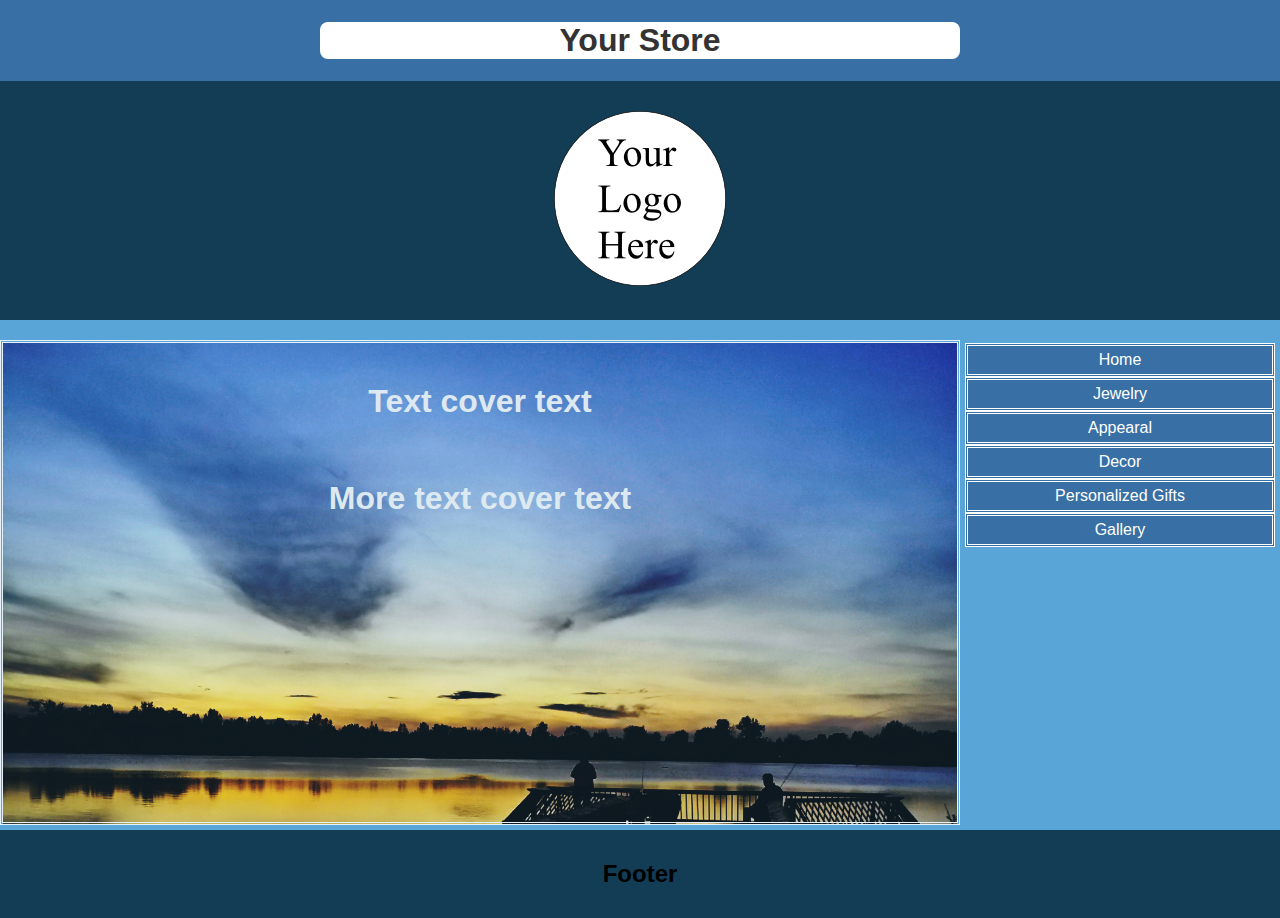
<file: store/index.html>
<!DOCTYPE html>
<html>
  <head>
    <title>Page Title</title>
    <meta charset="UTF-8" />
    <meta name="viewport" content="width=device-width, initial-scale=1" />
    <link rel="stylesheet" href="flex66A.css" />
  </head>
  <body>
    <!-- Note -->
    <div class="top_banner">
      <h1>Your Store</h1>
    </div>

    <!-- Header -->
    <div class="header">
      <center>
        <img src="img/logo placeholder-round.png" alt="logo placeholder" />
      </center>
    </div>

    <!-- The flexible grid (content) -->
    <div class="row">
      <div class="main">
        <div class="main_promo">
          <h1>Text cover text</h1>
          <h1>More text cover text</h1>
        </div>
      </div>
      <!-- Navigation Bar -->
      <div class="side">
        <br />
        <div class="sidenav">
          <a href="#"> Home</a>
          <a href="page2.html">Jewelry</a>
          <a href="#">Appearal</a>
          <a href="#">Decor</a>
          <a href="#">Personalized Gifts</a>
          <a href="#">Gallery</a>
        </div>
      </div>
    </div>

    <!-- Footer -->
    <div class="footer">
      <h2>Footer</h2>
    </div>
  </body>
</html>
</file>
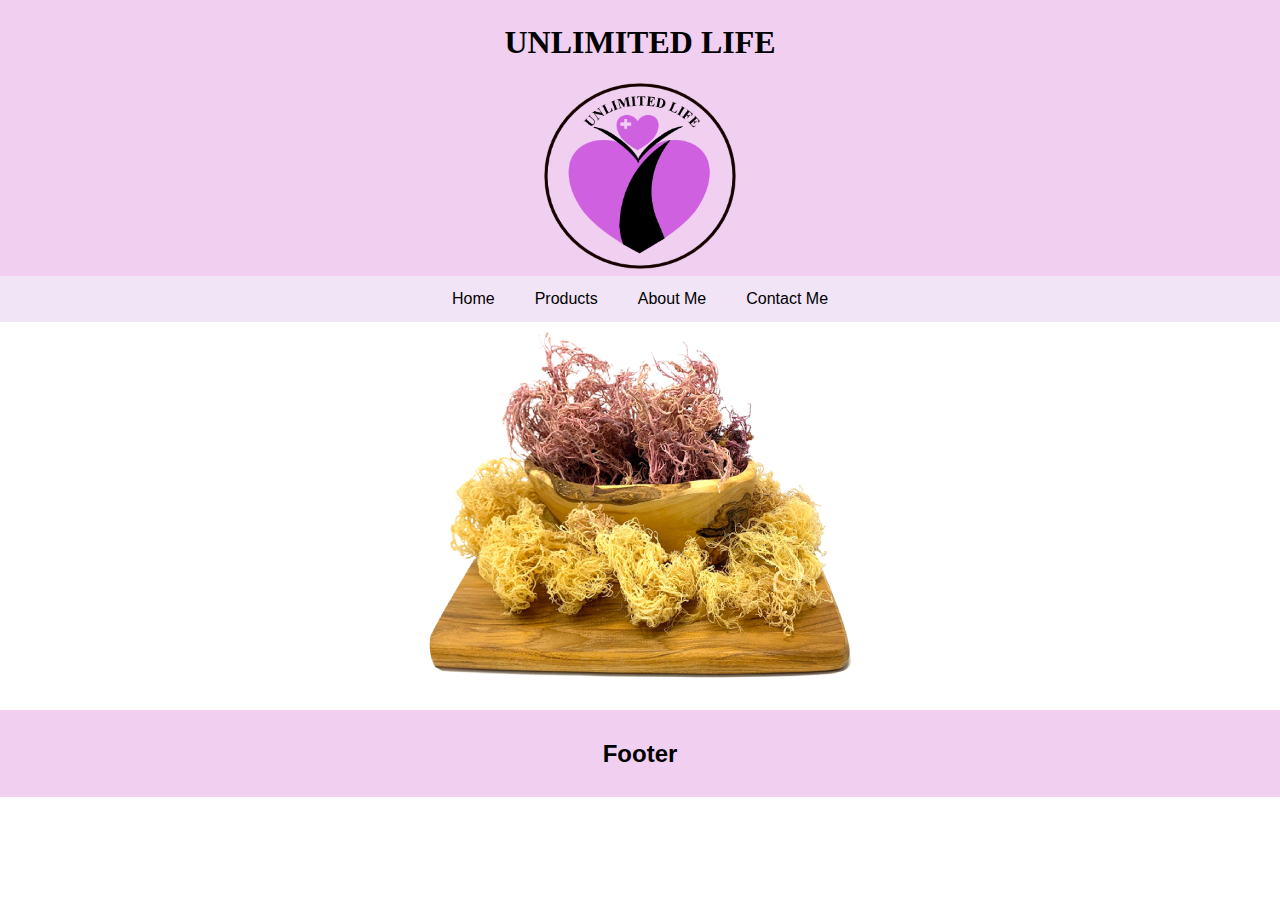
<file: unlimited_life/index.html>
<!DOCTYPE html>
<html>
  <head>
    <title>Page Title</title>
    <meta charset="UTF-8" />
    <meta name="viewport" content="width=device-width, initial-scale=1" />
    <link rel="stylesheet" href="css/flex66.css" />
  </head>
  <body>
    <!-- Header -->
    <div class="header">
      <h1>UNLIMITED LIFE</h1>
      <center>
        <img class="logo" src="img/UL_logo_2022.png" alt="logo placeholder" />
      </center>
    </div>

    <!-- Navigation Bar -->
    <div class="navbar">
      <a href="#">Home</a>
      <a href="products.html">Products</a>
      <a href="#">About Me</a>
      <a href="#">Contact Me</a>
    </div>

    <!-- The flexible grid (content) -->
    <div class="row">
      <div class="main">
        <div>
          <center>
            <picture>
              <source media="(min-width: 650px)" srcset="img/seamoss.png" />

              <source media="(min-width: 465px)" srcset="img/seamoss.png" />
              <img src="img/seamoss.png" alt="seamoss" />
            </picture>
          </center>
        </div>
        <br />
      </div>
    </div>

    <!-- Footer -->
    <div class="footer">
      <h2>Footer</h2>
    </div>
  </body>
</html>
</file>
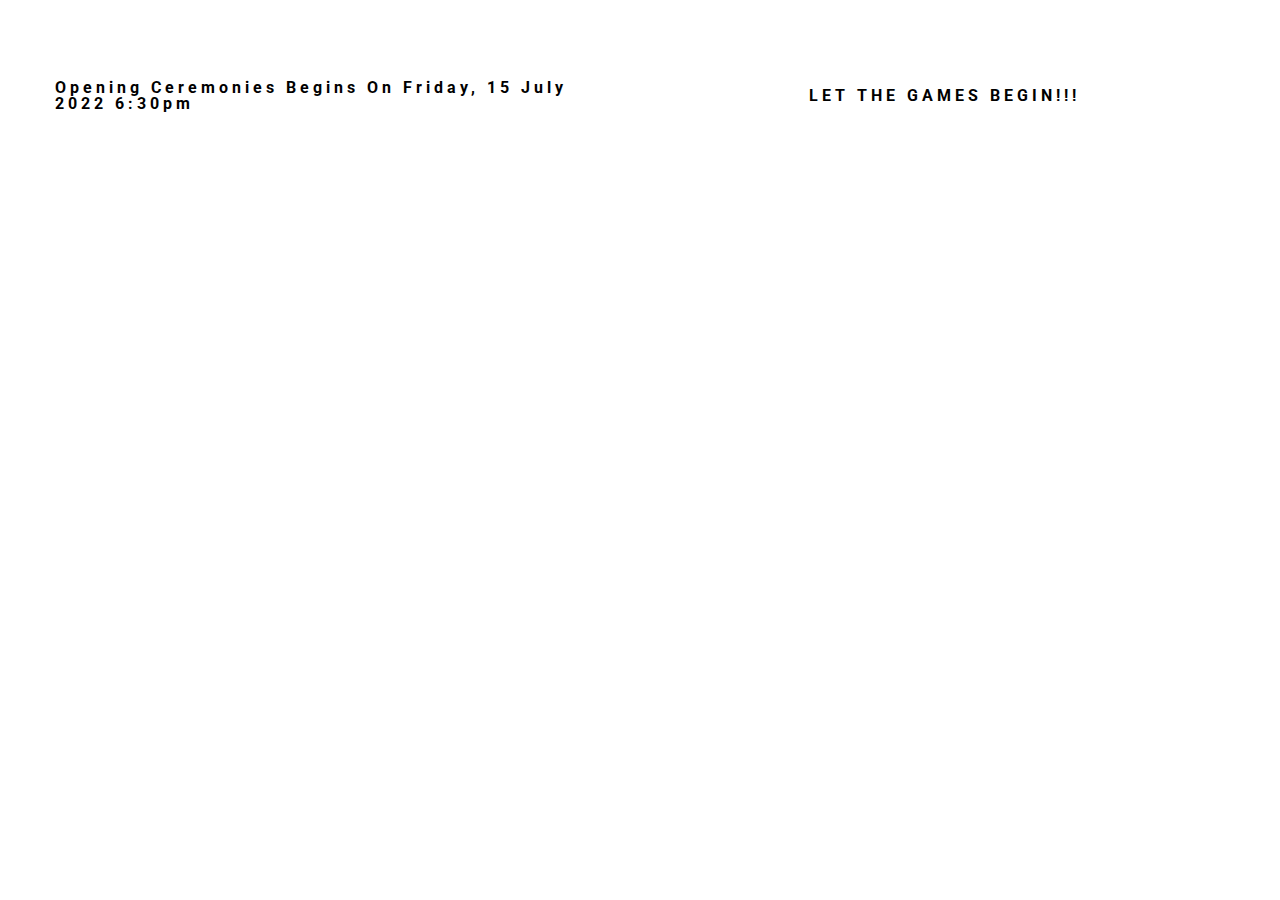
<file: countdown.html>
<!DOCTYPE html>

<html lang="en">
  <head>
    <meta charset="utf-8">
    <title>Countdown</title>

      <link rel="stylesheet" href="countdown.css">
  </head>
  <body>
    <section class="section-center">
      <h4 class="openingCeremony"></h4>
    <div class="deadline">
      <div class="deadline-format">
        <div>
          <h4 class="days"></h4>
          <span>Days</span>
        </div>
      </div>
      <div class="deadline-format">
        <div>
          <h4 class="hours"></h4>
          <span>Hours</span>
        </div>
      </div>
      <div class="deadline-format">
        <div>
          <h4 class="minutes"></h4>
          <span>Minutes</span>
        </div>
      </div>
      <div class="deadline-format">
        <div>
          <h4 class="seconds"></h4>
          <span>Seconds</span>
        </div>
      </div>
    </div>
  </section>
  <script
    src="countdown.js">
  </script>
  </body>
</file>
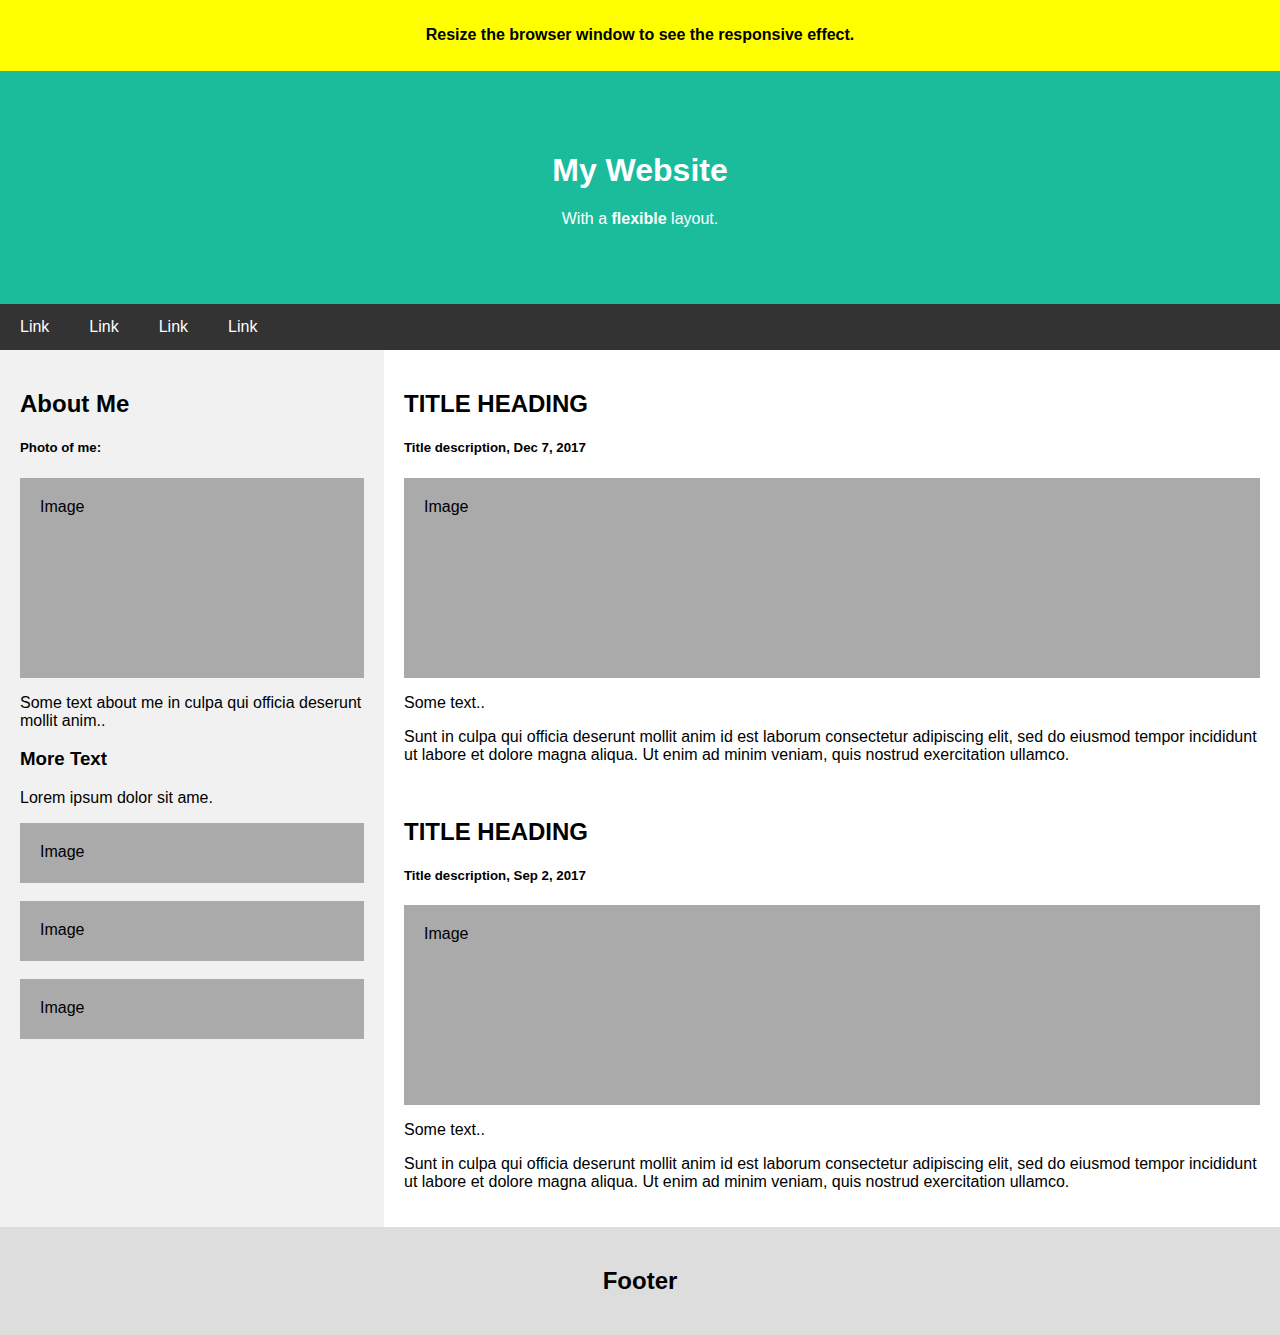
<file: starter.html>
<!DOCTYPE html>
<html>
  <head>
    <title>Page Title</title>
    <meta charset="UTF-8" />
    <meta name="viewport" content="width=device-width, initial-scale=1" />
    <link rel="stylesheet" href="flex66.css" />
  </head>
  <body>
    <!-- Note -->
    <div style="background: yellow; padding: 5px">
      <h4 style="text-align: center">
        Resize the browser window to see the responsive effect.
      </h4>
    </div>

    <!-- Header -->
    <div class="header">
      <h1>My Website</h1>
      <p>With a <b>flexible</b> layout.</p>
    </div>

    <!-- Navigation Bar -->
    <div class="navbar">
      <a href="#">Link</a>
      <a href="#">Link</a>
      <a href="#">Link</a>
      <a href="#">Link</a>
    </div>

    <!-- The flexible grid (content) -->
    <div class="row">
      <div class="side">
        <h2>About Me</h2>
        <h5>Photo of me:</h5>
        <div class="fakeimg" style="height: 200px">Image</div>
        <p>Some text about me in culpa qui officia deserunt mollit anim..</p>
        <h3>More Text</h3>
        <p>Lorem ipsum dolor sit ame.</p>
        <div class="fakeimg" style="height: 60px">Image</div>
        <br />
        <div class="fakeimg" style="height: 60px">Image</div>
        <br />
        <div class="fakeimg" style="height: 60px">Image</div>
      </div>
      <div class="main">
        <h2>TITLE HEADING</h2>
        <h5>Title description, Dec 7, 2017</h5>
        <div class="fakeimg" style="height: 200px">Image</div>
        <p>Some text..</p>
        <p>
          Sunt in culpa qui officia deserunt mollit anim id est laborum
          consectetur adipiscing elit, sed do eiusmod tempor incididunt ut
          labore et dolore magna aliqua. Ut enim ad minim veniam, quis nostrud
          exercitation ullamco.
        </p>
        <br />
        <h2>TITLE HEADING</h2>
        <h5>Title description, Sep 2, 2017</h5>
        <div class="fakeimg" style="height: 200px">Image</div>
        <p>Some text..</p>
        <p>
          Sunt in culpa qui officia deserunt mollit anim id est laborum
          consectetur adipiscing elit, sed do eiusmod tempor incididunt ut
          labore et dolore magna aliqua. Ut enim ad minim veniam, quis nostrud
          exercitation ullamco.
        </p>
      </div>
    </div>

    <!-- Footer -->
    <div class="footer">
      <h2>Footer</h2>
    </div>
  </body>
</html>
</file>
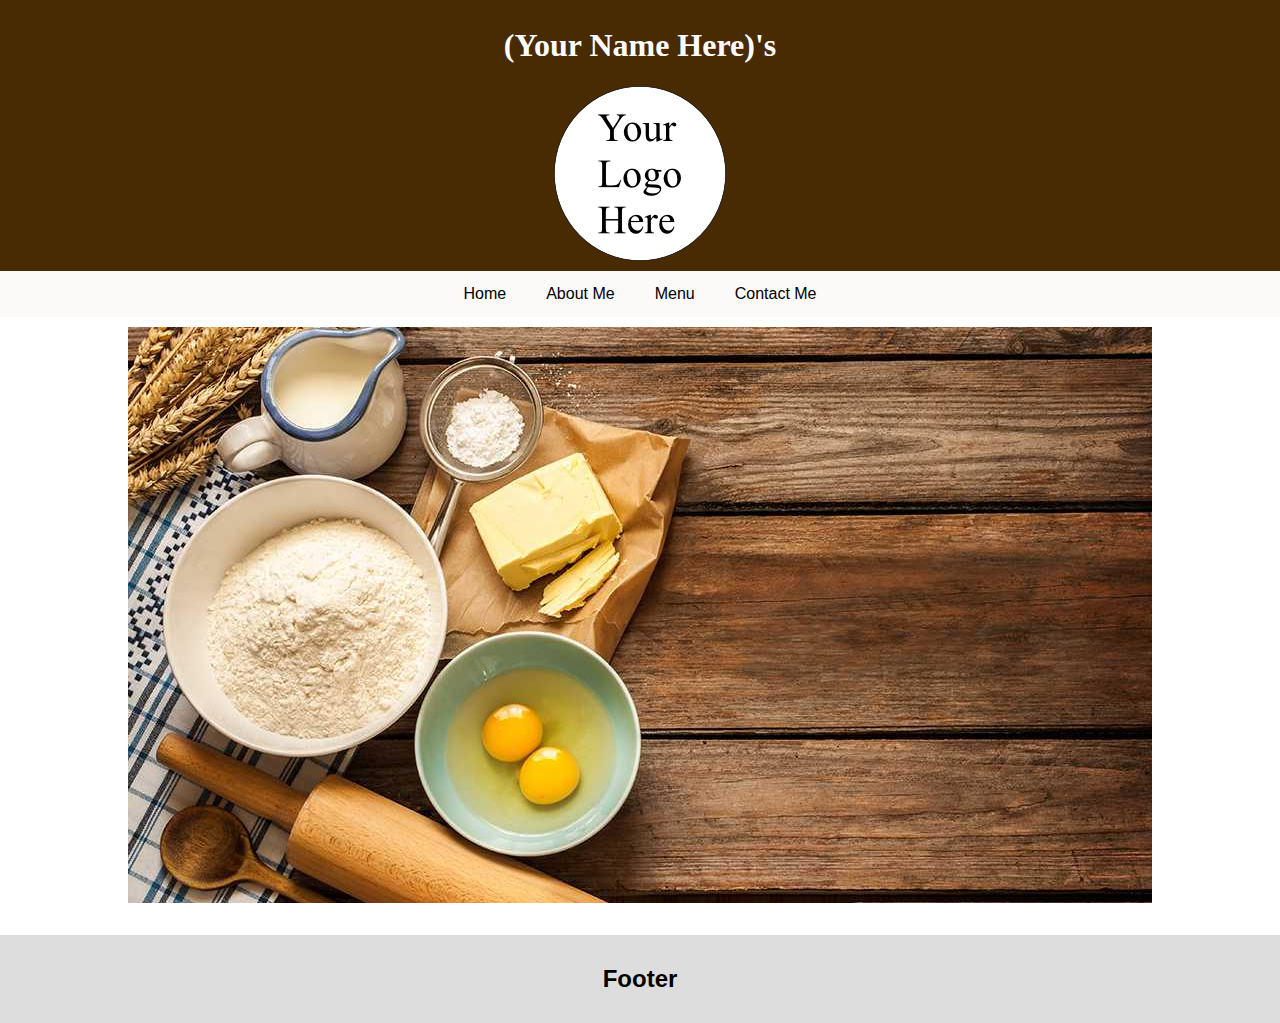
<file: baker_sample/baker_sample1.html>
<!DOCTYPE html>
<html>
  <head>
    <title>Page Title</title>
    <meta charset="UTF-8" />
    <meta name="viewport" content="width=device-width, initial-scale=1" />
    <link rel="stylesheet" href="flex66.css" />
  </head>
  <body>
    <!-- Header -->
    <div class="header">
      <h1>(Your Name Here)'s</h1>
      <center>
        <img src="logo placeholder-round.png" alt="logo placeholder" />
      </center>
    </div>

    <!-- Navigation Bar -->
    <div class="navbar">
      <a href="#">Home</a>
      <a href="#">About Me</a>
      <a href="#">Menu</a>
      <a href="#">Contact Me</a>
    </div>

    <!-- The flexible grid (content) -->
    <div class="row">
      <div class="main">
        <div>
          <center>
            <picture>
              <source
                media="(min-width: 650px)"
                srcset="Better-Cake-Baking.jpg"
              />
              <source media="(min-width: 465px)" srcset="image1.jpg" />
              <img src="image1.jpg" alt="baker picture" />
            </picture>
          </center>
        </div>
        <br />
      </div>
    </div>

    <!-- Footer -->
    <div class="footer">
      <h2>Footer</h2>
    </div>
  </body>
</html>
</file>
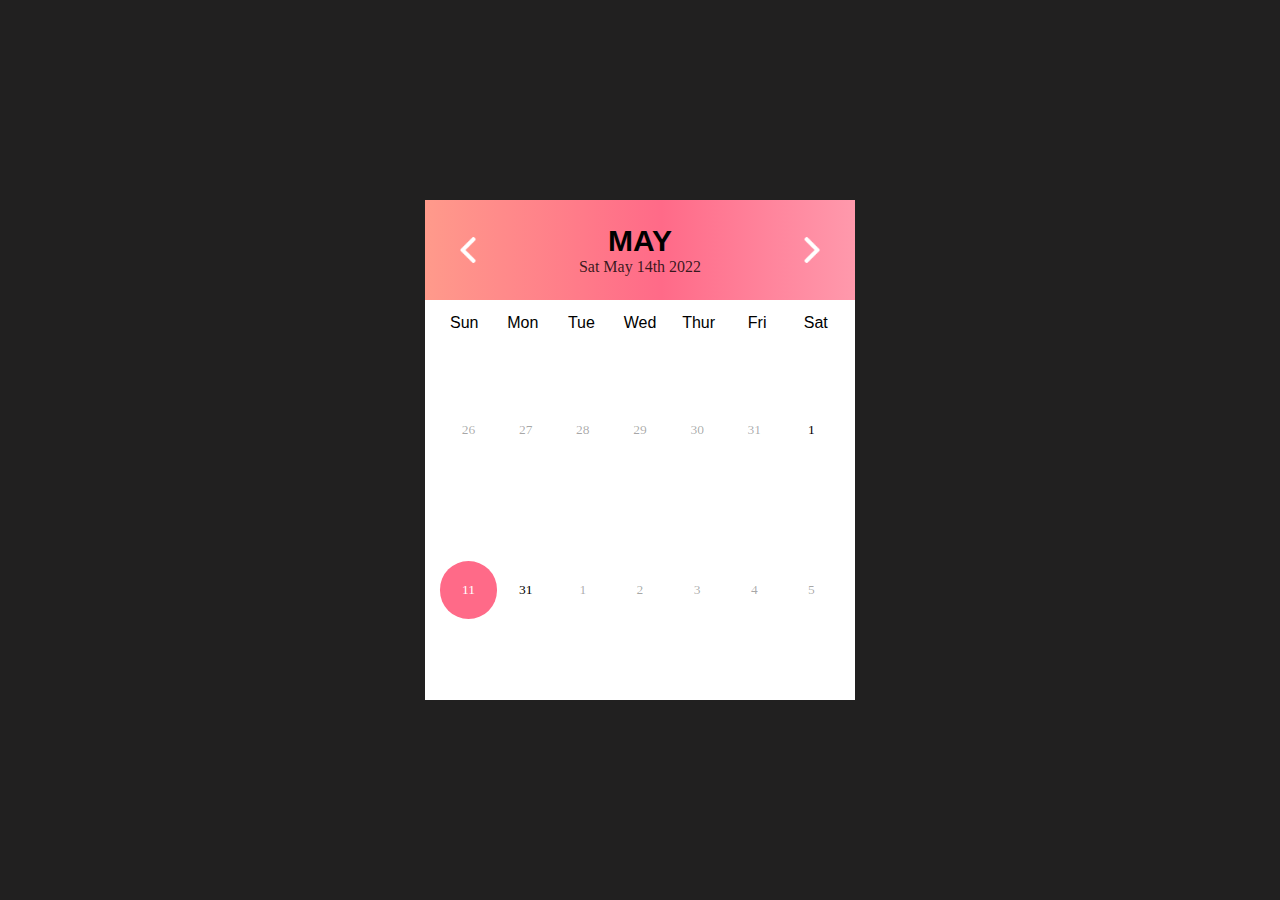
<file: calendar/calendar.html>
<!DOCTYPE html>
<html>
<head>
<title>Calendar</title>
<meta charset="UTF-8">
<meta name="viewport" content="width=device-width, initial-scale=1">
<link rel="stylesheet" href="./kc66.css">
</head>
<body>

<div class="container flex">
  <div class='calendar'>
    <div class="month flex">
      <img class="prev" src="./left-arrow.png" alt="">
      <div class="content">
        <h1>May</h1>
        <p>Sat May 14th 2022</p>
      </div>
      <img class="next" src="./right-arrow.png" alt="">
    </div>
    <div class="weekdays flex">
      <div>Sun</div>
      <div>Mon</div>
      <div>Tue</div>
      <div>Wed</div>
      <div>Thur</div>
      <div>Fri</div>
      <div>Sat</div>
    </div>
    <div class="days flex">
      <div class="previous-days">26</div>
      <div class="previous-days">27</div>
      <div class="previous-days">28</div>
      <div class="previous-days">29</div>
      <div class="previous-days">30</div>
      <div class="previous-days">31</div>
      <div>1</div>
      <div class="today">11</div>
      <div>31</div>
      <div class="next-days">1</div>
      <div class="next-days">2</div>
      <div class="next-days">3</div>
      <div class="next-days">4</div>
      <div class="next-days">5</div>
    </div>
  </div>
</div>
  <script src="./script.js"></script>
</body>
</html>
</file>
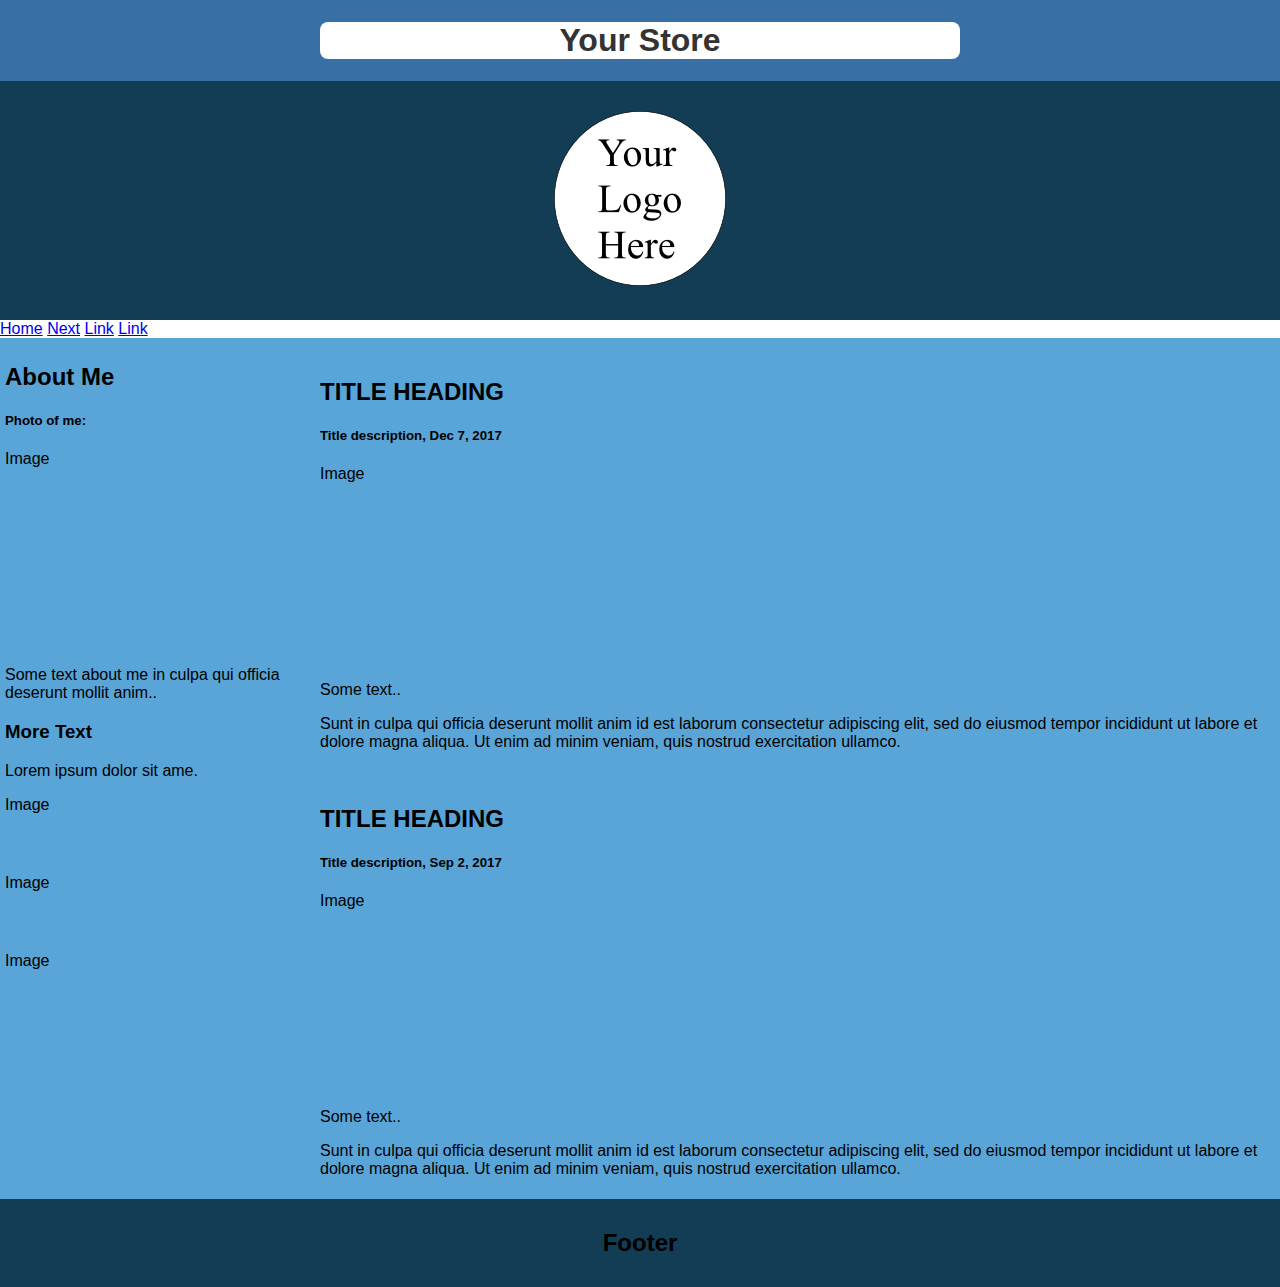
<file: store/page2.html>
<!DOCTYPE html>
<html>
  <head>
    <title>Page Title</title>
    <meta charset="UTF-8" />
    <meta name="viewport" content="width=device-width, initial-scale=1" />
    <link rel="stylesheet" href="flex66A.css" />
  </head>
  <body>
    <!-- Note -->
    <div class="top_banner">
      <h1>Your Store</h1>
    </div>

    <!-- Header -->
    <div class="header">
      <center>
        <img src="img/logo placeholder-round.png" alt="logo placeholder" />
      </center>
    </div>

    <!-- Navigation Bar -->
    <div class="navbar">
      <a href="index.html">Home</a>
      <a href="page2.html">Next</a>
      <a href="#">Link</a>
      <a href="#">Link</a>
    </div>

    <!-- The flexible grid (content) -->
    <div class="row">
      <div class="side">
        <h2>About Me</h2>
        <h5>Photo of me:</h5>
        <div class="fakeimg" style="height: 200px">Image</div>
        <p>Some text about me in culpa qui officia deserunt mollit anim..</p>
        <h3>More Text</h3>
        <p>Lorem ipsum dolor sit ame.</p>
        <div class="fakeimg" style="height: 60px">Image</div>
        <br />
        <div class="fakeimg" style="height: 60px">Image</div>
        <br />
        <div class="fakeimg" style="height: 60px">Image</div>
      </div>
      <div class="main">
        <h2>TITLE HEADING</h2>
        <h5>Title description, Dec 7, 2017</h5>
        <div class="fakeimg" style="height: 200px">Image</div>
        <p>Some text..</p>
        <p>
          Sunt in culpa qui officia deserunt mollit anim id est laborum
          consectetur adipiscing elit, sed do eiusmod tempor incididunt ut
          labore et dolore magna aliqua. Ut enim ad minim veniam, quis nostrud
          exercitation ullamco.
        </p>
        <br />
        <h2>TITLE HEADING</h2>
        <h5>Title description, Sep 2, 2017</h5>
        <div class="fakeimg" style="height: 200px">Image</div>
        <p>Some text..</p>
        <p>
          Sunt in culpa qui officia deserunt mollit anim id est laborum
          consectetur adipiscing elit, sed do eiusmod tempor incididunt ut
          labore et dolore magna aliqua. Ut enim ad minim veniam, quis nostrud
          exercitation ullamco.
        </p>
      </div>
    </div>

    <!-- Footer -->
    <div class="footer">
      <h2>Footer</h2>
    </div>
  </body>
</html>
</file>
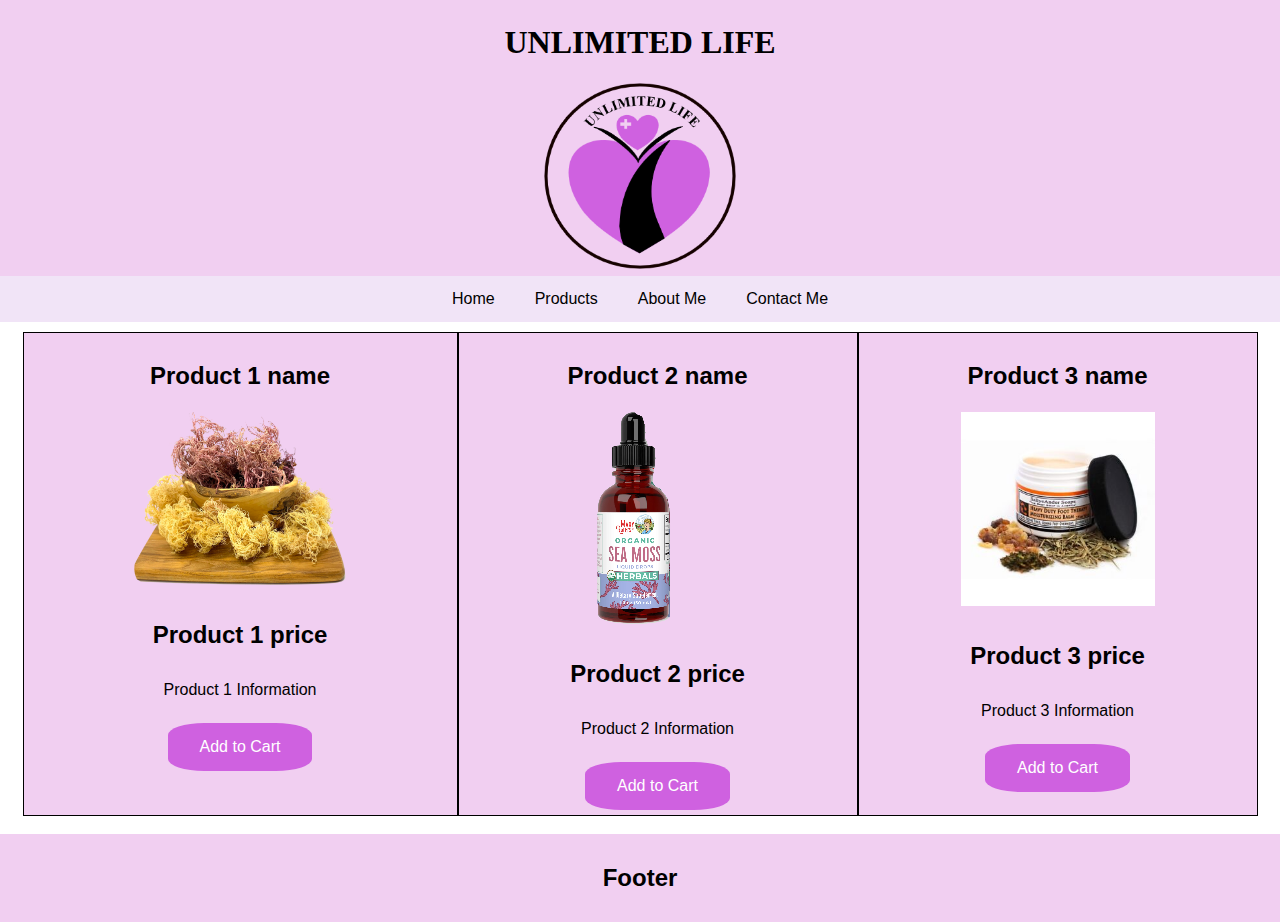
<file: unlimited_life/products.html>
<!DOCTYPE html>
<html>
  <head>
    <title>Page Title</title>
    <meta charset="UTF-8" />
    <meta name="viewport" content="width=device-width, initial-scale=1" />
    <link rel="stylesheet" href="css/flex66.css" />
    <link rel="stylesheet" href="css/products.css" />
  </head>
  <body>
    <!-- Header -->
    <div class="header">
      <h1>UNLIMITED LIFE</h1>
      <center>
        <img class="logo" src="img/UL_logo_2022.png" alt="logo placeholder" />
      </center>
    </div>

    <!-- Navigation Bar -->
    <div class="navbar">
      <a href="index.html">Home</a>
      <a href="#">Products</a>
      <a href="#">About Me</a>
      <a href="#">Contact Me</a>
    </div>

    <!-- The flexible grid (content) -->

    <ul class="product-container">
      <li class="product-item">
        <h2>Product 1 name</h3>
          <picture>
            <source media="(min-width: 650px)" srcset="img/seamoss.png" />
            <source media="(min-width: 465px)" srcset="img/seamoss.png" />
            <img class="product-image" src="img/seamoss.png" alt="seamoss" />
          </picture>
        <h2>Product 1 price</h2>
        <p>Product 1 Information</p>
      <button class="button" type="button" onclick="">Add to Cart</button>
    </li>
      
      <li class="product-item">
        <h2>Product 2 name</h3>
          <picture>
            <source media="(min-width: 650px)" srcset="img/fakeproduct1.png" />
            <source media="(min-width: 465px)" srcset="img/fakeproduct1.png" />
            <img class="product-image" src="img/seamoss.png" alt="seamoss" />
          </picture>
        <h2>Product 2 price</h2>
        <p>Product 2 Information</p>
      <button class="button" type="button" onclick="">Add to Cart</button>
    </li>

      <li class="product-item"><h2>Product 3 name</h3>
          <picture>
            <source media="(min-width: 650px)" srcset="img/fakeproduct2.jpg" />
            <source media="(min-width: 465px)" srcset="img/fakeproduct2.jpg" />
            <img class="product-image" src="img/seamoss.png" alt="seamoss" />
          </picture>
        <h2>Product 3 price</h2>
        <p>Product 3 Information</p>
        <button class="button" type="button" onclick="">Add to Cart</button>
      </li>

    
    </ul>
    <br />

    <!-- Footer -->
    <div class="footer">
      <h2>Footer</h2>
    </div>
  </body>
</html>
</file>
<file: store/flex66A.css>
* {
  box-sizing: border-box;
}

/* Style the body */
body {
  font-family: Arial;
  margin: 0;
}

/* Header/logo Title */
.header {
  padding: 30px;
  text-align: center;
  background: #133c55;
  color: white;
}

.top_banner {
  padding: 0.5px;
  background-color: #386fa4;
  text-align: center;
  align-content: center;
  padding-left: 25%;
  padding-right: 25%;
}

.top_banner h1 {
  color: #333;
  border-radius: 8px;
  background: white;
  height: auto;
  width: auto;
}

/* Style the side navigation bar */

.sidenav {
  text-align: center;
  border-style: double;
  border-top: 2px;
  border-bottom: 2px;
  border-left: 2px;
  border-right: 2px;
  background-color: #386fa4;
}

.sidenav a {
  text-decoration: none;
  display: block;
  background-color: #386fa4;
  border-color: white;
  border-style: double;
  padding: 1px;
  padding-top: 5px;
  padding-bottom: 5px;
  color: white;
}

.sidenav a:hover {
  background-color: lightslategrey;
  color: #fff;
}

/* Column container */
.row {
  display: flex;
  flex-wrap: wrap;
}

/* Create two unequal columns that sits next to each other */
/* Sidebar/left column */
.side {
  flex: 25%;
  background-color: #59a5d8;
  padding: 5px;
}

/* Main column */
.main {
  flex: 75%;
  background-color: #59a5d8;
  padding-bottom: 5px;
  padding-top: 20px;
}

.main_promo {
  width: auto;
  height: 485px;
  background-image: url("img/golden\ time.1..jpg");
  background-size: 100%;
  background-repeat: no-repeat;
  border-color: white;
  border-style: double;
  opacity: 85%;
}

.main_promo h1 {
  text-align: center;
  color: whitesmoke;
  font-family: "Gill Sans", "Gill Sans MT", Calibri, "Trebuchet MS", sans-serif;
  font-weight: bold;
  padding: 2%;
}

/* Fake image, just for this example */
.titleimg {
  background-color: #aaa;
  width: 100%;
}

/* Footer */
.footer {
  padding: 10px;
  text-align: center;
  background: #133c55;
}

/* Responsive layout - when the screen is less than 700px wide, make the two columns stack on top of each other instead of next to each other */
@media screen and (max-width: 700px) {
  .row,
  .navbar {
    flex-direction: column;
  }

  .main_promo {
    width: auto;
    height: 265px;
    background-image: url("img/golden\ time.1..jpg");
    background-size: 100%;
    background-repeat: no-repeat;
    border-color: white;
    border-style: double;
  }
}
</file>
<file: unlimited_life/css/flex66.css>
* {
  box-sizing: border-box;
}

/* Style the body */
body {
  font-family: Arial;
  margin: 0;
  text-decoration-color: black;
}

/* Header/logo Title */
.header {
  padding: 3px;
  text-align: center;
  background: rgb(241, 207, 241);
  color: black;
  font-family: Goudy Old Style;
}

.logo {
  max-width: 15%;
}

/* Style the top navigation bar */
.navbar {
  display: flex;
  background-color: rgb(241, 228, 247);
  justify-content: center;
  align-items: center;
}

/* Style the navigation bar links */
.navbar a {
  color: black;
  padding: 14px 20px;
  text-decoration: none;
  text-align: center;
}

/* Change color on hover */
.navbar a:hover {
  background-color: #ddd;
  color: black;
}

/* Column container */
.row {
  display: flex;
  flex-wrap: wrap;
}

/* Main column */
.main {
  flex: 70%;
  background-color: white;
  padding: 10px;
}

.titleimg {
  width: cover;
  padding: 10px;
  color: azure;
}

/* Footer */
.footer {
  padding: 10px;
  text-align: center;
  background: rgb(241, 207, 241);
}

/* Responsive layout - when the screen is less than 700px wide, make the two columns stack on top of each other instead of next to each other */
@media screen and (max-width: 700px) {
  .row,
  .navbar {
    flex-direction: column;
  }

  .navbar a {
    padding: 3px;
    border-bottom-style: dashed;
    border-bottom-width: 3px;
    border-bottom-color: whitesmoke;
    display: flex;
  }
}
</file>
<file: countdown.css>
/*
===============
Fonts
===============
*/
@import url("https://fonts.googleapis.com/css?family=Open+Sans|Roboto:400,700&display=swap");

/*
===============
Variables
===============
*/

:root {
  /* dark shades of primary color*/
  --clr-primary-1: hsl(205, 86%, 17%);
  --clr-primary-2: hsl(205, 77%, 27%);
  --clr-primary-3: hsl(205, 72%, 37%);
  --clr-primary-4: hsl(205, 63%, 48%);
  /* primary/main color */
  --clr-primary-5: #49a6e9;
  /* lighter shades of primary color */
  --clr-primary-6: hsl(205, 89%, 70%);
  --clr-primary-7: hsl(205, 90%, 76%);
  --clr-primary-8: hsl(205, 86%, 81%);
  --clr-primary-9: hsl(205, 90%, 88%);
  --clr-primary-10: hsl(205, 100%, 96%);
  /* darkest grey - used for headings */
  --clr-grey-1: hsl(209, 61%, 16%);
  --clr-grey-2: hsl(211, 39%, 23%);
  --clr-grey-3: hsl(209, 34%, 30%);
  --clr-grey-4: hsl(209, 28%, 39%);
  /* grey used for paragraphs */
  --clr-grey-5: hsl(210, 22%, 49%);
  --clr-grey-6: hsl(209, 23%, 60%);
  --clr-grey-7: hsl(211, 27%, 70%);
  --clr-grey-8: hsl(210, 31%, 80%);
  --clr-grey-9: hsl(212, 33%, 89%);
  --clr-grey-10: hsl(210, 36%, 96%);
  --clr-white: #fff;
  --clr-red-dark: hsl(360, 67%, 44%);
  --clr-red-light: hsl(360, 71%, 66%);
  --clr-green-dark: hsl(125, 67%, 44%);
  --clr-green-light: hsl(125, 71%, 66%);
  --clr-black: #222;
  --clr-gold: #c59d5f;
  --ff-primary: "Roboto", sans-serif;
  --ff-secondary: "Open Sans", sans-serif;
  --transition: all 0.3s linear;
  --spacing: 0.25rem;
  --radius: 0.5rem;
  --light-shadow: 0 5px 15px rgba(0, 0, 0, 0.1);
  --dark-shadow: 0 5px 15px rgba(0, 0, 0, 0.2);
  --max-width: 1170px;
  --fixed-width: 620px;
}
/*
===============
Global Styles
===============
*/

*,
::after,
::before {
  margin: 0;
  padding: 0;
  box-sizing: border-box;
}
body {
  font-family: "Open Sans", sans-serif;
  background: ;
  color: ;
  line-height: 1.5;
  font-size: 0.875rem;
}
ul {
  list-style-type: none;
}
a {
  text-decoration: none;
}
img:not(.logo) {
  width: 100%;
}
img {
  display: block;
}

h1,
h2,
h3,
h4 {
  letter-spacing: 0.25rem;
  text-transform: capitalize;
  line-height: 1.25;
  margin-bottom: 0.75rem;
  font-family: "Roboto", sans-serif;
}
h1 {
  font-size: 3rem;
}
h2 {
  font-size: 2rem;
}
h3 {
  font-size: 1.25rem;
}
h4 {
  font-size: 0.875rem;
}
p {
  margin-bottom: 1.25rem;
  color: black;
}
@media screen and (min-width: 800px) {
  h1 {
    font-size: 4rem;
  }
  h2 {
    font-size: 2.5rem;
  }
  h3 {
    font-size: 1.75rem;
  }
  h4 {
    font-size: 1rem;
  }
  body {
    font-size: 1rem;
  }
  h1,
  h2,
  h3,
  h4 {
    line-height: 1;
  }
}
/*  global classes */

.btn {
  text-transform: uppercase;
  background: transparent;
  color: black;
  padding: 0.375rem 0.75rem;
  letter-spacing: --spacing: 0.25rem;;
  display: inline-block;
  transition: var(--transition);
  font-size: 0.875rem;
  border: 2px solid black;
  cursor: pointer;
  box-shadow: 0 1px 3px rgba(0, 0, 0, 0.2);
  border-radius: var(--radius);
}
.btn:hover {
  color: var(--clr-white);
  background: var(--clr-black);
}
/* section */
.section {
  padding: 5rem 0;
}

.section-center {
  width: 90vw;
  margin: 5rem auto;
  max-width: 1170px;
}

main {
  min-height: 100vh;
  display: grid;
  place-items: center;
}
/*
===============
Countdown Timer
===============
*/

.date {
  color: black;
  font-size: 0.85rem;
  font-style: oblique;
}
@media screen and (min-width: 992px) {
  .section-center {
    display: grid;
    grid-template-columns: 1fr 1fr;
    place-items: center;
    gap: 3rem;
    width: 95vw;
  }
  .gift-img {
    margin-bottom: 0;
  }
}
.gift-info p {
  margin: 2rem 0;
}
.deadline {
  display: flex;
}
.deadline-format {
  background: #003f9a;
  color: white;
  margin-right: 1rem;
  width: 5rem;
  height: 5rem;
  display: grid;
  place-items: center;
  text-align: center;
}
.deadline-format span {
  display: block;
  text-transform: uppercase;
  letter-spacing: 2px;
  font-size: 0.85rem;
}
.deadline h4:not(.expired) {
  font-size: 2rem;
  margin-bottom: 0.25rem;
  letter-spacing: --spacing: 0.25rem;;
}
</file>
<file: flex66.css>
* {
  box-sizing: border-box;
}

/* Style the body */
body {
  font-family: Arial;
  margin: 0;
}

/* Header/logo Title */
.header {
  padding: 60px;
  text-align: center;
  background: #1abc9c;
  color: white;
}

/* Style the top navigation bar */
.navbar {
  display: flex;
  background-color: #333;
}

/* Style the navigation bar links */
.navbar a {
  color: white;
  padding: 14px 20px;
  text-decoration: none;
  text-align: center;
}

/* Change color on hover */
.navbar a:hover {
  background-color: #ddd;
  color: black;
}

/* Column container */
.row {
  display: flex;
  flex-wrap: wrap;
}

/* Create two unequal columns that sits next to each other */
/* Sidebar/left column */
.side {
  flex: 30%;
  background-color: #f1f1f1;
  padding: 20px;
}

/* Main column */
.main {
  flex: 70%;
  background-color: white;
  padding: 20px;
}

/* Fake image, just for this example */
.fakeimg {
  background-color: #aaa;
  width: 100%;
  padding: 20px;
}

/* Footer */
.footer {
  padding: 20px;
  text-align: center;
  background: #ddd;
}

/* Responsive layout - when the screen is less than 700px wide, make the two columns stack on top of each other instead of next to each other */
@media screen and (max-width: 700px) {
  .row, .navbar {
    flex-direction: column;
  }
}
</file>
<file: baker_sample/flex66.css>
* {
  box-sizing: border-box;
}

/* Style the body */
body {
  font-family: Arial;
  margin: 0;
}

/* Header/logo Title */
.header {
  padding: 6px;
  text-align: center;
  background: #482a03;
  color: white;
  font-family: Goudy Old Style;
}

/* Style the top navigation bar */
.navbar {
  display: flex;
  background-color: rgb(252, 249, 249);
  justify-content: center;
  align-items: center;
}

/* Style the navigation bar links */
.navbar a {
  color: black;
  padding: 14px 20px;
  text-decoration: none;
  text-align: center;
}

/* Change color on hover */
.navbar a:hover {
  background-color: #ddd;
  color: black;
}

/* Column container */
.row {
  display: flex;
  flex-wrap: wrap;
}

/* Main column */
.main {
  flex: 70%;
  background-color: white;
  padding: 10px;
}

.titleimg {
  width: cover;
  padding: 10px;
  color: azure;
}

/* Footer */
.footer {
  padding: 10px;
  text-align: center;
  background: #ddd;
}

/* Responsive layout - when the screen is less than 700px wide, make the two columns stack on top of each other instead of next to each other */
@media screen and (max-width: 700px) {
  .row,
  .navbar {
    flex-direction: column;
  }
}
</file>
<file: calendar/kc66.css>
* {
  margin: 0;
  padding: 0;
  box-sizing: border-box;
  font-family: "Popping", sans-serif;
}

.flex {
  display: flex;
  align-items: center;
  justify-content: center;
}

.container {
  width: 100%;
  height: 100vh;
  background-color: rgb(33,32,32);
}

.calendar {
  width: 430px;
  height: 500px;
  background-color: white;
  box-shadow:
    10px 10px 20px rbga(0,0,0,0.669), -10px -10px 20px rgba(0,0,0,0.436);
}

.calendar .month {
  width: 100%;
  height: 20%;
  padding: 20px 30px;
  background-color: #ff9a8b;
  background-image: linear-gradient(90deg,#ff9a8b 0%,#ff6a88 55%,#ff99ac 100%);
  justify-content: space-between !important;
  text-align: center;
}

.calendar .month img {
  width: 26px;
  height: 26px
  cursor: pointer;
  transition: 0.1s;
}

.month img:hover {
  opacity: 0.8;
}

.month h1 {
  text-transform: uppercase;
  font-size: 30px;
}

.month p {
  font-weight: 300;
  color: rgba(0,0,0,0.797);
  font-family: cursive;
}

.weekdays {
  width: 100%;
  padding: 10px;
  height: 10%;
  padding-bottom: 0;
}

.weekdays div {
  width: calc(430px / 7);
  height: 80%;
  text-align: center;
  font-size: 16px;
  font-weight: 500;
  margin: 0 5px;
  transition: 0.2s;
}

.days {
  width: 100%;
  height: 70%;
  flex-wrap: wrap;
  margin: auto;
  padding: 30px 10px;
  padding-top: 0
}

.days div {
  width: calc(400px / 7);
  height: calc(400px / 7);
  text-align: center;
  font-size: 13.5px;
  font-family: cursive;
  display: flex;
  align-items: center;
  justify-content: center;
  transition: 0.1s;
}

.days .previous-days,
.days .next-days {
  color: rgba(0,0,0,0.349);
}

.days .today {
  background-color: #ff6a88;
  cursor: pointer;
  color: white;
  border-radius: 50%;
  transition: 0.2s;
}

.days .today:hover {
  background-color: #f95c79;
}

.days div:not(.today):hover {
  border-radius: 0;
  border: 0.5px solid black;
  background-color: rgba(0,0,0,0.215);
  cursor: pointer;
}
</file>
<file: unlimited_life/css/products.css>
.product-container {
  display: flex;
  flex-flow: row wrap;
  justify-content: center;
  padding: 0;
  margin: 0;
  list-style: none;
}

.product-item {
  background: rgb(241, 207, 241);
  padding: 5px;
  min-width: 400px;
  height: auto;
  margin-top: 10px;
  line-height: 35px;
  color: black;
  text-align: center;
  border-width: 1px;
  border-color: black;
  border-style: double;
}

.button {
  border-radius: 25%;
  background-color: #cf61e0;
  border: none;
  color: white;
  padding: 15px 32px;
  text-align: center;
  text-decoration: none;
  display: inline-block;
  font-size: 16px;
}

.product-image {
  max-width: 50%;
  max-height: 50%;
}
</file>
